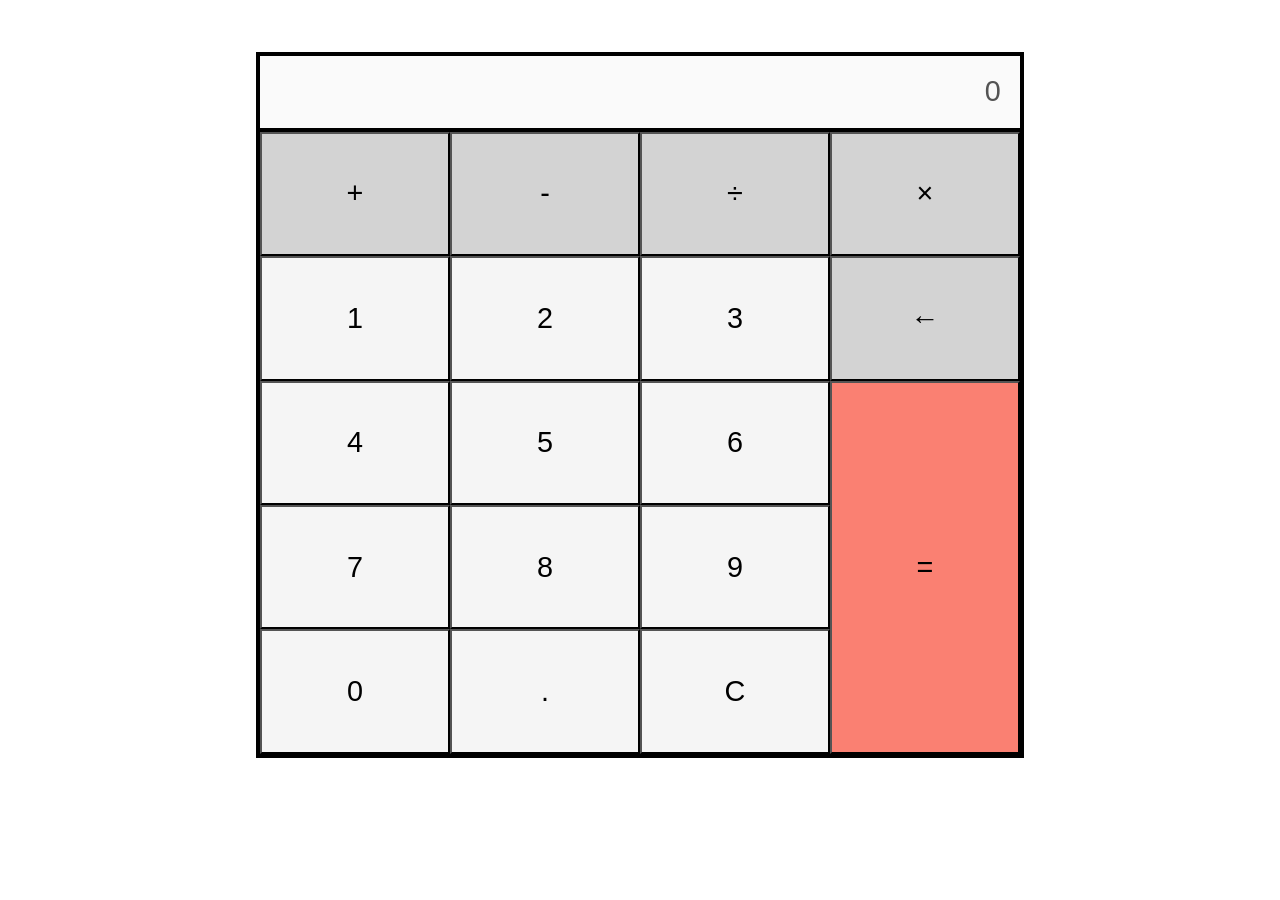
<file: index.html>
<!DOCTYPE html>
<html lang="en">
<head>
    <meta charset="UTF-8">
    <meta http-equiv="X-UA-Compatible" content="IE=edge">
    <meta name="viewport" content="width=device-width, initial-scale=1.0">
    <title>Calculator</title>
    <link rel="stylesheet" href="./calculator.css">
</head>
<body>
    <main>
        <input type="text" class="calculatorScreen" value="0" disabled>

        <div class="calculatorKeys">

            <button class="operator" value="+">+</button>
            <button class="operator" value="-">-</button>
            <button class="operator" value ="/">&divide;</button>
            <button class="operator" value="*">&times;</button>
            
            <button value="1">1</button>
            <button value="2">2</button>
            <button value="3">3</button>
            
            <button class="erase" value="x">&larr;</button>
            <button class="equals operator" value="=">=</button>

            <button value="4">4</button>
            <button value ="5">5</button>
            <button value ="6">6</button>
            <button value ="7">7</button>
            <button value ="8">8</button>
            <button value ="9">9</button>
            <button value ="0">0</button>
            
            <button class="decimal" value=".">.</button>
            <button class="clear" value="clear">C</button>
        </div>
    </main>

    
    <script src="./script.js"></script>
</body>
</html>
</file>
<file: calculator.css>
html{line-height:1.15;-ms-text-size-adjust:100%;-webkit-text-size-adjust:100%}body{margin:0}article,aside,footer,header,nav,section{display:block}h1{font-size:2em;margin:.67em 0}figcaption,figure,main{display:block}figure{margin:1em 40px}hr{box-sizing:content-box;height:0;overflow:visible}pre{font-family:monospace,monospace;font-size:1em}a{background-color:transparent;-webkit-text-decoration-skip:objects}abbr[title]{border-bottom:none;text-decoration:underline;text-decoration:underline dotted}b,strong{font-weight:inherit}b,strong{font-weight:bolder}code,kbd,samp{font-family:monospace,monospace;font-size:1em}dfn{font-style:italic}mark{background-color:#ff0;color:#000}small{font-size:80%}sub,sup{font-size:75%;line-height:0;position:relative;vertical-align:baseline}sub{bottom:-.25em}sup{top:-.5em}audio,video{display:inline-block}audio:not([controls]){display:none;height:0}img{border-style:none}svg:not(:root){overflow:hidden}button,input,optgroup,select,textarea{font-family:sans-serif;font-size:100%;line-height:1.15;margin:0}button,input{overflow:visible}button,select{text-transform:none}button,html [type=button],[type=reset],[type=submit]{-webkit-appearance:button}button::-moz-focus-inner,[type=button]::-moz-focus-inner,[type=reset]::-moz-focus-inner,[type=submit]::-moz-focus-inner{border-style:none;padding:0}button:-moz-focusring,[type=button]:-moz-focusring,[type=reset]:-moz-focusring,[type=submit]:-moz-focusring{outline:1px dotted ButtonText}fieldset{padding:.35em .75em .625em}legend{box-sizing:border-box;color:inherit;display:table;max-width:100%;padding:0;white-space:normal}progress{display:inline-block;vertical-align:baseline}textarea{overflow:auto}[type=checkbox],[type=radio]{box-sizing:border-box;padding:0}[type=number]::-webkit-inner-spin-button,[type=number]::-webkit-outer-spin-button{height:auto}[type=search]{-webkit-appearance:textfield;outline-offset:-2px}[type=search]::-webkit-search-cancel-button,[type=search]::-webkit-search-decoration{-webkit-appearance:none}::-webkit-file-upload-button{-webkit-appearance:button;font:inherit}details,menu{display:block}summary{display:list-item}canvas{display:inline-block}template{display:none}[hidden]{display:none}

.clearfix:after {visibility: hidden; display: block; font-size: 0; content: ''; clear: both; height: 0; }

html { -moz-box-sizing: border-box; -webkit-box-sizing: border-box; box-sizing: border-box;}

*, *:before, *:after {box-sizing: inherit}

main {
    height: 90vh;
    display: flex;
    flex-direction: column;
    justify-content: center;
    font-size: 125%;
}

button {
    font-size: calc(1rem + 1vw);
    background-color: whitesmoke;
}

button:hover {
    background-color: white;
}

.operator,
.erase {
    background-color: lightgray;
}

.calculatorKeys {
    height: 70vh;
    width: 60vw;
    display: grid;
    margin: 0 auto;
    grid-template-columns: 1fr 1fr 1fr 1fr;
    grid-template-rows: auto;
    border: 0.25rem solid black;
    border-radius: none;
}

.equals {
    grid-row-start: 3;
    grid-row-end: 6;
    grid-column-start: 4;
    background-color: salmon;
}

.equals:hover {
    background-color: lightsalmon;
}

.calculatorScreen {
    width: 60vw;
    margin: 0 auto;
    text-align: right;
    border: 0.25rem solid black;
    border-bottom: none;
    padding: 1.5vw;
    font-size: calc(1rem + 1vw);
}
</file>
